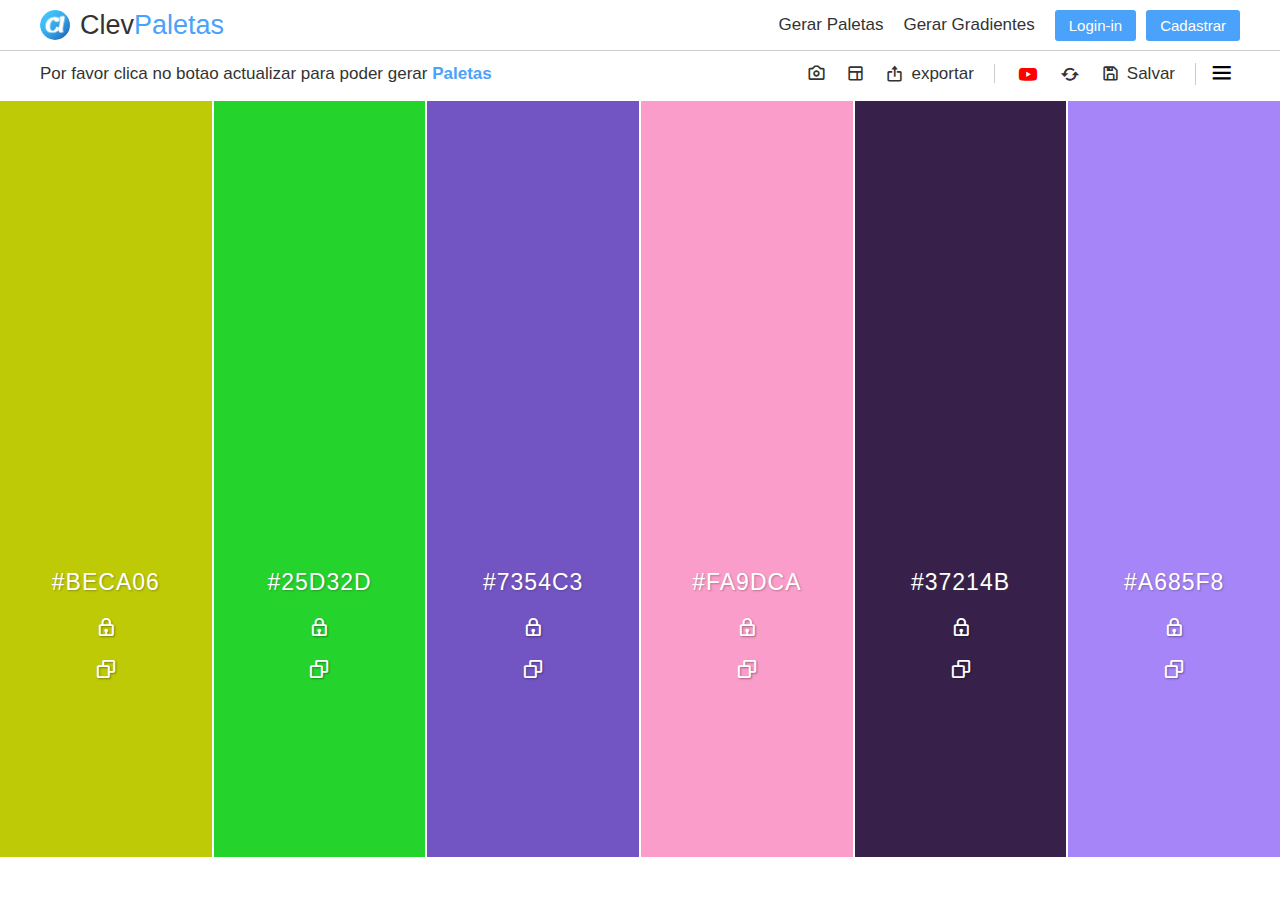
<file: index.html>
<!DOCTYPE html>
<html lang="pt-ao">
<head>
    <meta charset="UTF-8">
    <meta name="viewport" content="width=device-width, initial-scale=1.0">
    <!-- links para estilos css -->
    <link rel="stylesheet" href="styles/style.css">
    <link rel="stylesheet" href="styles/boxicons.min.css">
    <link rel="shortcut icon" href="config/logo/logo.png" type="image/x-icon">
    <title>Oficial | ClevPaletas</title>
</head>
<body>
    <div class="interface">
        <header class="cabecalho">
            <div class="menu-top">
                <div class="logos">
                    <img src="config/logo/logo.png" alt="logo-imagem">
                    <h1 class="logo-text">Clev<span style="color: #4aa2fa;">Paletas</span></h1>
                </div>

                <div class="menu-option">
                    <li><a href="index.html">Gerar Paletas</a></li>
                    <li><a href="gradientes.html">Gerar Gradientes</a></li>

                    <div class="controlos">
                        <button class="login">Login-in</button>
                        <button class="cadastro">Cadastrar</button>
                    </div>
                </div>
            </div>

            <nav class="menu-controlos">
                <div class="texto">Por favor clica no botao actualizar para poder gerar <strong style="color: #4aa2fa;">Paletas</strong></div>

                <div class="menu-btns">
                    <div class="grids">
                        <li><i class="bx bx-camera" title="Capturar"></i></li>
                        <li><i class="bx bx-layout" title="layout" onclick="mudarlayout()"></i></li>
                        <li><i class="bx bx-export" title="export"><span>exportar</span></i></li>
                    </div>
                    <div class="grids">
                        <li><a href="https://www.youtube.com/@clevcodes" target="_blank"><i class="bx bxl-youtube" title="canal ClevCodes" style="color: #ff0000;font-size: 22px;"></i></a></li>
                        <li><i class="bx bx-refresh" title="actualizar" style="font-size: 22px;"></i></li>
                        <li><i class="bx bx-save" title="salvar"><span>Salvar</span></i></li>
                    </div>
                    <div class="menu">
                        <i class="bx bx-menu"></i>
                    </div>
                </div>
            </nav>
        </header>

        <main class="corpo-conteudo">
            <div class="paletas">
                <div class="detalhes">
                    <p class="texto-color">#f7f3f2</p>
                    <div class="icones">
                        <i class="bx bx-lock"></i>
                        <i class="bx bx-copy"></i>
                    </div>
                </div>
            </div>
            <div class="paletas">
                <div class="detalhes">
                    <p class="texto-color">#f7f3f2</p>
                    <div class="icones">
                        <i class="bx bx-lock"></i>
                        <i class="bx bx-copy"></i>
                    </div>
                </div>
            </div>
            <div class="paletas">
                <div class="detalhes">
                    <p class="texto-color">#f7f3f2</p>
                    <div class="icones">
                        <i class="bx bx-lock"></i>
                        <i class="bx bx-copy"></i>
                    </div>
                </div>
            </div>
            <div class="paletas">
                <div class="detalhes">
                    <p class="texto-color">#f7f3f2</p>
                    <div class="icones">
                        <i class="bx bx-lock"></i>
                        <i class="bx bx-copy"></i>
                    </div>
                </div>
            </div>
            <div class="paletas">
                <div class="detalhes">
                    <p class="texto-color">#f7f3f2</p>
                    <div class="icones">
                        <i class="bx bx-lock"></i>
                        <i class="bx bx-copy"></i>
                    </div>
                </div>
            </div>
            <div class="paletas">
                <div class="detalhes">
                    <p class="texto-color">#f7f3f2</p>
                    <div class="icones">
                        <i class="bx bx-lock"></i>
                        <i class="bx bx-copy"></i>
                    </div>
                </div>
            </div>
        </main>
    </div>

    <script src="scripts/paletas.js"></script>
</body>
</html>
</file>
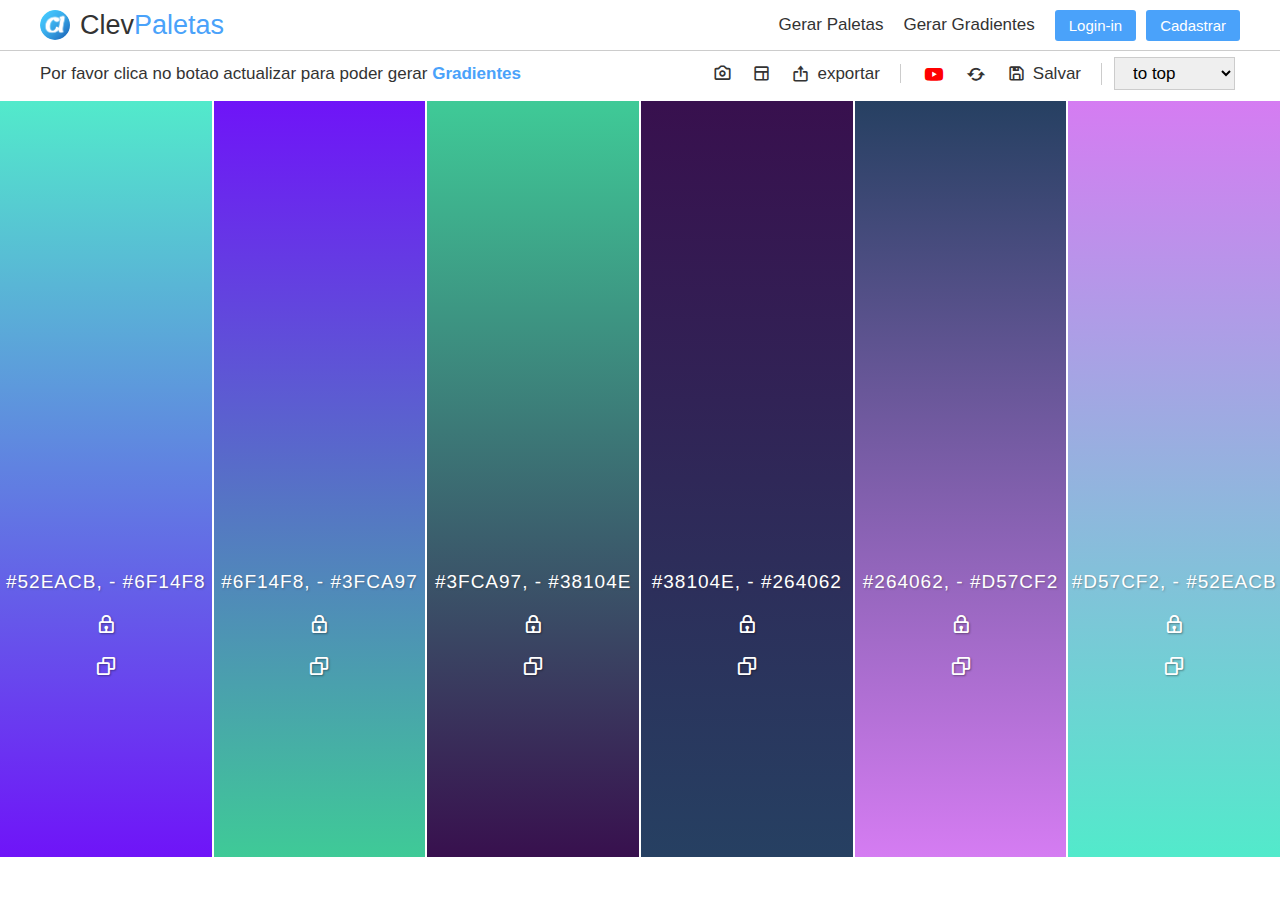
<file: gradientes.html>
<!DOCTYPE html>
<html lang="pt-ao">
<head>
    <meta charset="UTF-8">
    <meta name="viewport" content="width=device-width, initial-scale=1.0">
    <!-- links para estilos css -->
    <link rel="stylesheet" href="styles/style.css">
    <link rel="stylesheet" href="styles/boxicons.min.css">
    <link rel="shortcut icon" href="config/logo/logo.png" type="image/x-icon">
    <title>Oficial | ClevPaletas</title>
</head>
<body>
    <div class="interface">
        <header class="cabecalho">
            <div class="menu-top">
                <div class="logos">
                    <img src="config/logo/logo.png" alt="logo-imagem">
                    <h1 class="logo-text">Clev<span style="color: #4aa2fa;">Paletas</span></h1>
                </div>

                <div class="menu-option">
                    <li><a href="index.html">Gerar Paletas</a></li>
                    <li><a href="gradientes.html">Gerar Gradientes</a></li>

                    <div class="controlos">
                        <button class="login">Login-in</button>
                        <button class="cadastro">Cadastrar</button>
                    </div>
                </div>
            </div>

            <nav class="menu-controlos">
                <div class="texto">Por favor clica no botao actualizar para poder gerar <strong style="color: #4aa2fa;">Gradientes</strong></div>

                <div class="menu-btns">
                    <div class="grids">
                        <li><i class="bx bx-camera" title="Capturar"></i></li>
                        <li><i class="bx bx-layout" title="layout"></i></li>
                        <li><i class="bx bx-export" title="export"><span>exportar</span></i></li>
                    </div>
                    <div class="grids">
                        <li><a href="https://www.youtube.com/@clevcodes" target="_blank"><i class="bx bxl-youtube" title="canal ClevCodes" style="color: #ff0000;font-size: 22px;"></i></a></li>
                        <li><i class="bx bx-refresh" title="actualizar" style="font-size: 22px;"></i></li>
                        <li><i class="bx bx-save" title="salvar"><span>Salvar</span></i></li>
                    </div>
                    <div class="menu">
                        <select id="selecionar" onchange="this.value">
                            <option value="linear-gradient(to top, )">to top</option>
                            <option value="linear-gradient(to left, )">to left</option>
                            <option value="linear-gradient(to right, )">to right</option>
                            <option value="linear-gradient(to bottom, )">to bottom</option>
                        </select>
                    </div>
                </div>
            </nav>
        </header>

        <main class="corpo-conteudo">
            <div class="paletas">
                <div class="detalhes">
                    <p class="texto-color" style="font-size: 19px;">#f7f3f2</p>
                    <div class="icones">
                        <i class="bx bx-lock"></i>
                        <i class="bx bx-copy"></i>
                    </div>
                </div>
            </div>
            <div class="paletas">
                <div class="detalhes">
                    <p class="texto-color" style="font-size: 19px;">#f7f3f2</p>
                    <div class="icones">
                        <i class="bx bx-lock"></i>
                        <i class="bx bx-copy"></i>
                    </div>
                </div>
            </div>
            <div class="paletas">
                <div class="detalhes">
                    <p class="texto-color" style="font-size: 19px;">#f7f3f2</p>
                    <div class="icones">
                        <i class="bx bx-lock"></i>
                        <i class="bx bx-copy"></i>
                    </div>
                </div>
            </div>
            <div class="paletas">
                <div class="detalhes">
                    <p class="texto-color"style="font-size: 19px;">#f7f3f2</p>
                    <div class="icones">
                        <i class="bx bx-lock"></i>
                        <i class="bx bx-copy"></i>
                    </div>
                </div>
            </div>
            <div class="paletas">
                <div class="detalhes">
                    <p class="texto-color" style="font-size: 19px;">#f7f3f2</p>
                    <div class="icones">
                        <i class="bx bx-lock"></i>
                        <i class="bx bx-copy"></i>
                    </div>
                </div>
            </div>
            <div class="paletas">
                <div class="detalhes">
                    <p class="texto-color" style="font-size: 19px;">#f7f3f2</p>
                    <div class="icones">
                        <i class="bx bx-lock"></i>
                        <i class="bx bx-copy"></i>
                    </div>
                </div>
            </div>
        </main>
    </div>

    <script src="scripts/gradientes.js"></script>
</body>
</html>
</file>
<file: styles/style.css>
@charset "UTF-8";

* {
    margin: 0;
    padding: 0;
    outline: none;
    list-style: none;
    text-decoration: none;
    font-family: Arial, Helvetica, sans-serif;
}

:root {
    --preto: #111;
    --branco: #fff;
    --azul: #4aa2fa;
    --icones: #333;
    --bordas: #ccc;
}

body {
    overflow: hidden;
}

.interface {
    width: 100%;
    margin: auto;
    max-width: 1366px;
    min-width: 370px;
}

.interface .cabecalho .menu-top {
    height: 50px;
    display: flex;
    padding: 0 40px;
    align-items: center;
    justify-content: space-between;
    border-bottom: 1px solid var(--bordas);
}

.cabecalho .menu-top .logos {
    gap: 10px;
    display: flex;
    align-items: center;
}

.cabecalho .menu-top .logos img {
    width: 30px;
    object-fit: cover;
    border-radius: 50%;
}

.cabecalho .menu-top .logos .logo-text {
    font-size: 27px;
    font-weight: 500;
    color: var(--icones);
}

.cabecalho .menu-top .menu-option {
    gap: 20px;
    display: flex;
    align-items: center;
}

.menu-top .menu-option li a {
    font-size: 17px;
    position: relative;
    color: var(--icones);
}

.menu-top .menu-option li a::before {
    content: '';
    position: absolute;
    width: 0%;
    height: 2px;
    bottom: -8px;
    transition: all .3s;
    transform: translateX(0);
    background: #4aa2fa;
}

.menu-top .menu-option li a:hover::before {
    width: 100%;
    transform: translateX(1);
}

.menu-top .menu-option .controlos {
    gap: 10px;
    display: flex;
    align-items: center;
}

.menu-top .menu-option .controlos button {
    border: none;
    font-size: 15px;
    cursor: pointer;
    padding: 7px 14px;
    border-radius: 3px;
    transition: all .3s;
    color: var(--branco);
    background-color: var(--azul);
}

.menu-top .menu-option .controlos button:hover {
    background-color: #0763be;
}

.interface .cabecalho .menu-controlos {
    display: flex;
    height: 45px;
    padding: 0 40px;
    align-items: center;
    justify-content: space-between;
}

.cabecalho .menu-controlos .texto {
    font-size: 17px;
    color: var(--icones);
}

.cabecalho .menu-controlos .menu-btns {
    gap: 2px;
    display: flex;
    align-items: center;
}

.cabecalho .menu-controlos .grids {
    gap: 20px;
    height: 100%;
    display: flex;
    padding: 0 20px;
    align-items: center;
    border-right: 1px solid var(--bordas);
}

.menu-controlos .menu-btns .grids li i {
    display: flex;
    align-items: center;
}

.menu-controlos .menu-btns .grids li i {
    font-size: 19px;
    cursor: pointer;
    transition: all .3s;
    color: var(--icones);
}

.menu-controlos .menu-btns li i:hover,
.menu-controlos .menu-btns .menu i:hover {
    color: var(--azul);
}

.menu-controlos .menu-btns .grids li span {
    font-size: 17px;
    margin-left: 7px;
}

.menu-controlos .menu-btns .menu {
    display: flex;
    padding: 0 5px 0 10px;
    align-items: center;
    text-align: center;
    justify-content: center;
}

.menu-controlos .menu-btns .menu i {
    font-size: 27px;
    cursor: pointer;
}

.menu-controlos .menu-btns .menu select {
    font-size: 17px;
    padding: 5px 14px;
    border: 1px solid #ccc;
}

.interface .corpo-conteudo {
    gap: 2px;
    width: 100%;
    height: 84vh;
    display: flex;
    margin: 5px auto;
    align-items: center;
    justify-content: center;
}

.interface .corpo-conteudo .paletas {
    width: 225px;
    height: 100%;
    display: flex;
    align-items: center;
    justify-content: center;
    background: #02fa21;
}

.corpo-conteudo .paletas .detalhes {
    gap: 20px;
    display: flex;
    margin-top: 290px;
    align-items: center;
    flex-direction: column;
    justify-content: center;
}

.paletas .detalhes .texto-color {
    font-size: 23px;
    letter-spacing: 1px;
    color: var(--branco);
    text-transform: uppercase;
    text-shadow: 1px 1px 2px #3b39395e;
}

.paletas .detalhes .icones {
    gap: 20px;
    display: flex;
    align-items: center;
    flex-direction: column;
    justify-content: center;
}

.paletas .detalhes .icones i {
    font-size: 22px;
    cursor: pointer;
    color: var(--branco);
    text-shadow: 1px 1px 2px #0801015e;
}
</file>
